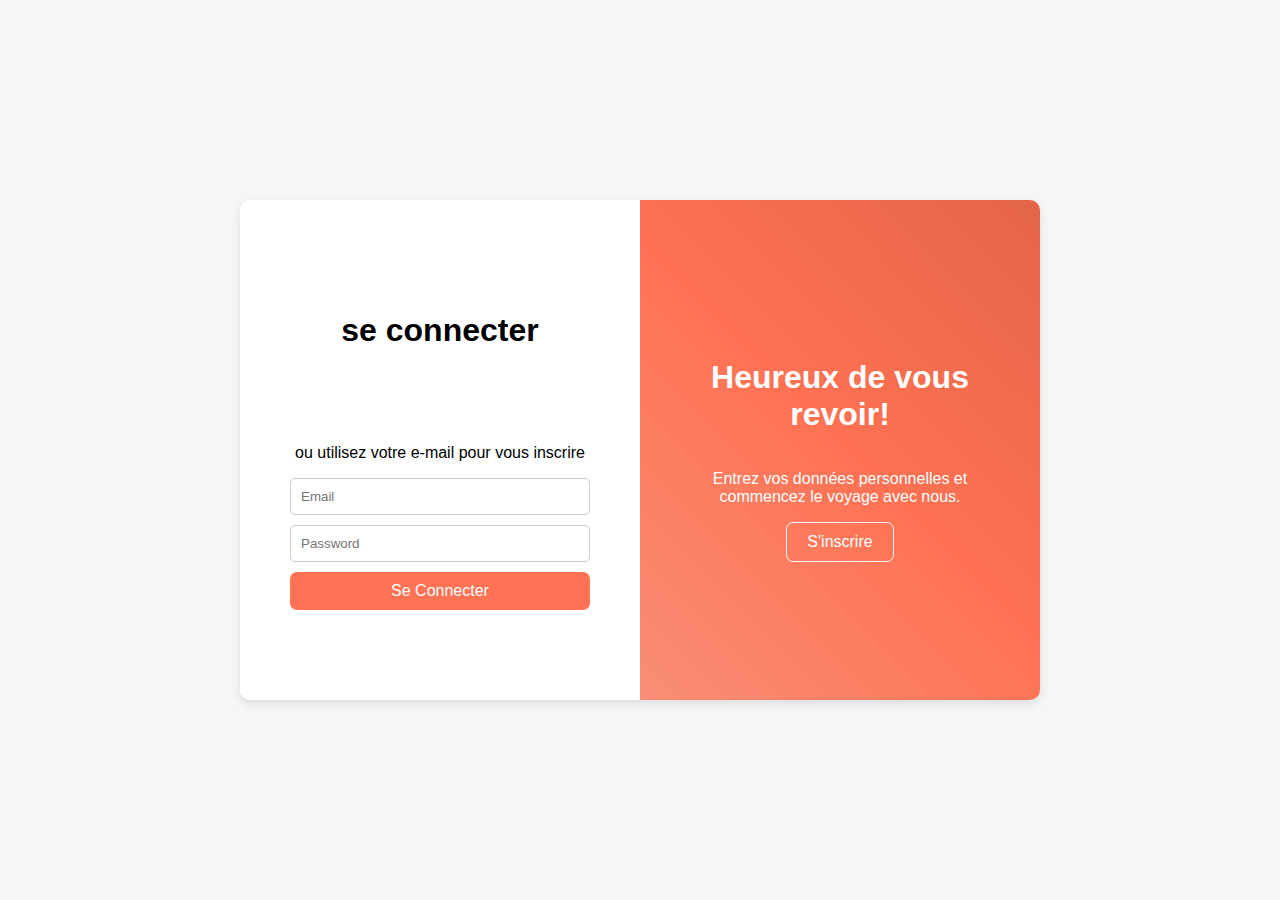
<file: forms/sign-in.html>
<!DOCTYPE html>
<html lang="en">
<head>
    <meta charset="UTF-8">
    <meta name="viewport" content="width=device-width, initial-scale=1.0">
    <title>Login and Signup Form</title>
    <link rel="stylesheet" href="style1.css">
    <link rel="stylesheet" href="https://cdnjs.cloudflare.com/ajax/libs/font-awesome/6.1.1/css/all.min.css" integrity="sha512-KfkfwYDsLkIlwQp6LFnl8zNdLGxu9YAA1QvwINks4PhcElQSvqcyVLLD9aMhXd13uQjoXtEKNosOWaZqXgel0g==" crossorigin="anonymous" referrerpolicy="no-referrer" />
    <style>
    </style>
</head>
<body>
    <div class="container">
        <div class="form-container sign-in">
            <h1>Heureux de vous revoir!</h1>
            <p>Entrez vos données personnelles et commencez le voyage avec nous.</p>
            <a href="signup.html"><button class="btn">S'inscrire</button></a>
        </div>
        <div class="form-container sign-up">
            <h1>se connecter
            </h1>
            <div class="social-icons">
                <a href="#" class="social"><i class="fab fa-facebook-f"></i></a>
                <a href="#" class="social"><i class="fab fa-google-plus-g"></i></a>
                <a href="#" class="social"><i class="fab fa-linkedin-in"></i></a>
            </div>
            <p>ou utilisez votre e-mail pour vous inscrire</p>
            <form>
                <input type="email" placeholder="Email" required>
                <input type="password" placeholder="Password" required>
                <button class="btn">Se Connecter</button>
            </form>
        </div>
    </div>
</body>
</html>
</file>
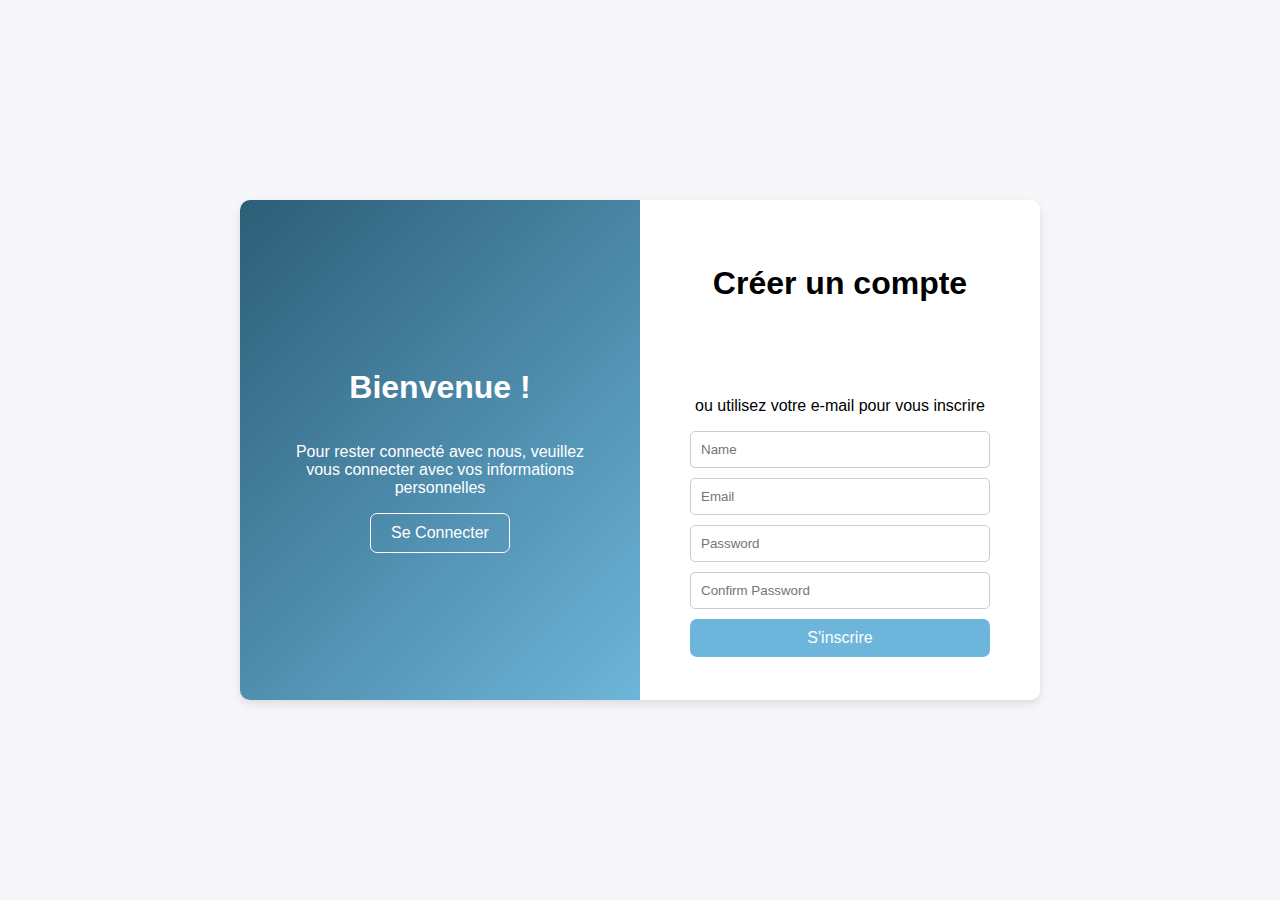
<file: forms/signup.html>
<!DOCTYPE html>
<html lang="en">
<head>
    <meta charset="UTF-8">
    <meta name="viewport" content="width=device-width, initial-scale=1.0">
    <title>Login and Signup Form</title>
    <link rel="stylesheet" href="style.css">
    <link rel="stylesheet" href="https://cdnjs.cloudflare.com/ajax/libs/font-awesome/6.1.1/css/all.min.css" integrity="sha512-KfkfwYDsLkIlwQp6LFnl8zNdLGxu9YAA1QvwINks4PhcElQSvqcyVLLD9aMhXd13uQjoXtEKNosOWaZqXgel0g==" crossorigin="anonymous" referrerpolicy="no-referrer" />

</head>
<body>
    <div class="container">
        <div class="form-container sign-in">
            <h1>Bienvenue !</h1>
            <p>Pour rester connecté avec nous, veuillez vous connecter avec vos informations personnelles</p>
            <a href="sign-in.html"><button class="btn">Se Connecter</button></a>
        </div>
        <div class="form-container sign-up">
            <h1>Créer un compte</h1>
            <div class="social-icons">
                <a href="#" class="social"><i class="fab fa-facebook-f"></i></a>
                <a href="#" class="social"><i class="fab fa-google-plus-g"></i></a>
                <a href="#" class="social"><i class="fab fa-linkedin-in"></i></a>
            </div>
            <p>ou utilisez votre e-mail pour vous inscrire</p>
            <form>
                <input type="text" placeholder="Name" required>
                <input type="email" placeholder="Email" required>
                <input type="password" placeholder="Password" required>
                <input type="password" placeholder="Confirm Password" required>
                <button class="btn">S'inscrire</button>
            </form>
        </div>
    </div>
</body>
</html>
</file>
<file: forms/style1.css>
body {
    font-family: 'roboto', sans-serif;
    margin: 0;
    display: flex;
    justify-content: center;
    align-items: center;
    height: 100vh;
    background-color: #f6f5f7;
}

.container {
    display: flex;
    flex-direction: row-reverse;
    width: 800px;
    height: 500px;
    background-color: #ffffff;
    box-shadow: 0 4px 8px rgba(0, 0, 0, 0.1);
    border-radius: 10px;
    overflow: hidden;
}

.form-container {
    flex: 1;
    display: flex;
    flex-direction: column;
    justify-content: center;
    align-items: center;
    padding: 50px;
}
input {
    border: 2px solid #6db5da; 
    border-radius: 5px;
    box-sizing: border-box;
    transition: border-color 0.3s ease; 
}

input:focus {
    outline: none;
    border: 2px solid #348ca5;
    box-shadow: 0 0 5px rgba(52, 140, 165, 0.5); 
}


.sign-in {
    background: linear-gradient(45deg,#f88e76  , #ff7253, #e46548);
    color: white;
    text-align: center;
}

.sign-in .btn {
    background-color: transparent;
    border: 1px solid white;
    color: white;
    padding: 10px 20px;
    border-radius: 7px;
    font-size: 16px;
    cursor: pointer;
    transition: 0.3s;
}

.sign-in .btn:hover {
    background-color: white;
    color: #6db5da;
}

.sign-up {
    background-color: white;
    text-align: center;
}

.sign-up .social-icons {
    display: flex;
    justify-content: center;
    gap: 15px;
    margin: 15px 0;
}

.sign-up .social-icons i {
    color: #ff7253;
    font-size: 24px;
    padding: 10px;
    border-radius: 50%;
    cursor: pointer;
    transition: 0.3s;
}

.sign-up .social-icons i:hover {
    color: #dddddd;
}

.sign-up form {
    display: flex;
    flex-direction: column;
    gap: 10px;
    width: 100%;
    max-width: 300px;
}

.sign-up input {
    padding: 10px;
    border: 1px solid #ccc;
    border-radius: 5px;
}

.sign-up .btn {
    background-color: #ff7253;
    color: white;
    border: none;
    padding: 10px;
    border-radius: 7px;
    font-size: 16px;
    cursor: pointer;
    transition: 0.3s;
}

.sign-up .btn:hover {
    background-color: #00509e;
}
</file>
<file: forms/style.css>
body {
    font-family: 'roboto', sans-serif;
    margin: 0;
    display: flex;
    justify-content: center;
    align-items: center;
    height: 100vh;
    background-color: #f6f5f7;
}

.container {
    display: flex;
    width: 800px;
    height: 500px;
    background-color: #ffffff;
    box-shadow: 0 4px 8px rgba(0, 0, 0, 0.1);
    border-radius: 10px;
    overflow: hidden;
}

.form-container {
    flex: 1;
    display: flex;
    flex-direction: column;
    justify-content: center;
    align-items: center;
    padding: 50px;
}
input {
    border: 2px solid #6db5da; /* Default border color */
    border-radius: 5px;
    box-sizing: border-box;
    transition: border-color 0.3s ease; /* Smooth transition */
}

input:focus {
    outline: none; /* Removes the default blue outline */
    border: 2px solid #348ca5; /* Set your custom focus border color */
    box-shadow: 0 0 5px rgba(52, 140, 165, 0.5); /* Optional: Add a subtle glow effect */
}

.sign-in {
    background: linear-gradient(135deg, #2c5e77, #6db5da);
    color: white;
    text-align: center;
}

.sign-in .btn {
    background-color: transparent;
    border: 1px solid white;
    color: white;
    padding: 10px 20px;
    border-radius: 7px;
    font-size: 16px;
    cursor: pointer;
    transition: 0.3s;
}

.sign-in .btn:hover {
    background-color: white;
    color: #6db5da;
}

.sign-up {
    background-color: white;
    text-align: center;
}

.sign-up .social-icons {
    display: flex;
    justify-content: center;
    gap: 15px;
    margin: 15px 0;
}

.sign-up .social-icons i {
    color: #6db5da;
    font-size: 24px;
    padding: 10px;
    border-radius: 50%;
    cursor: pointer;
    transition: 0.3s;
}

.sign-up .social-icons i:hover {
    color: #dddddd;
}

.sign-up form {
    display: flex;
    flex-direction: column;
    gap: 10px;
    width: 100%;
    max-width: 300px;
}

.sign-up input {
    padding: 10px;
    border: 1px solid #ccc;
    border-radius: 5px;
}

.sign-up .btn {
    background-color: #6db5da;
    color: white;
    border: none;
    padding: 10px;
    border-radius: 7px;
    font-size: 16px;
    cursor: pointer;
    transition: 0.3s;
}

.sign-up .btn:hover {
    background-color: #00509e;
}
</file>
